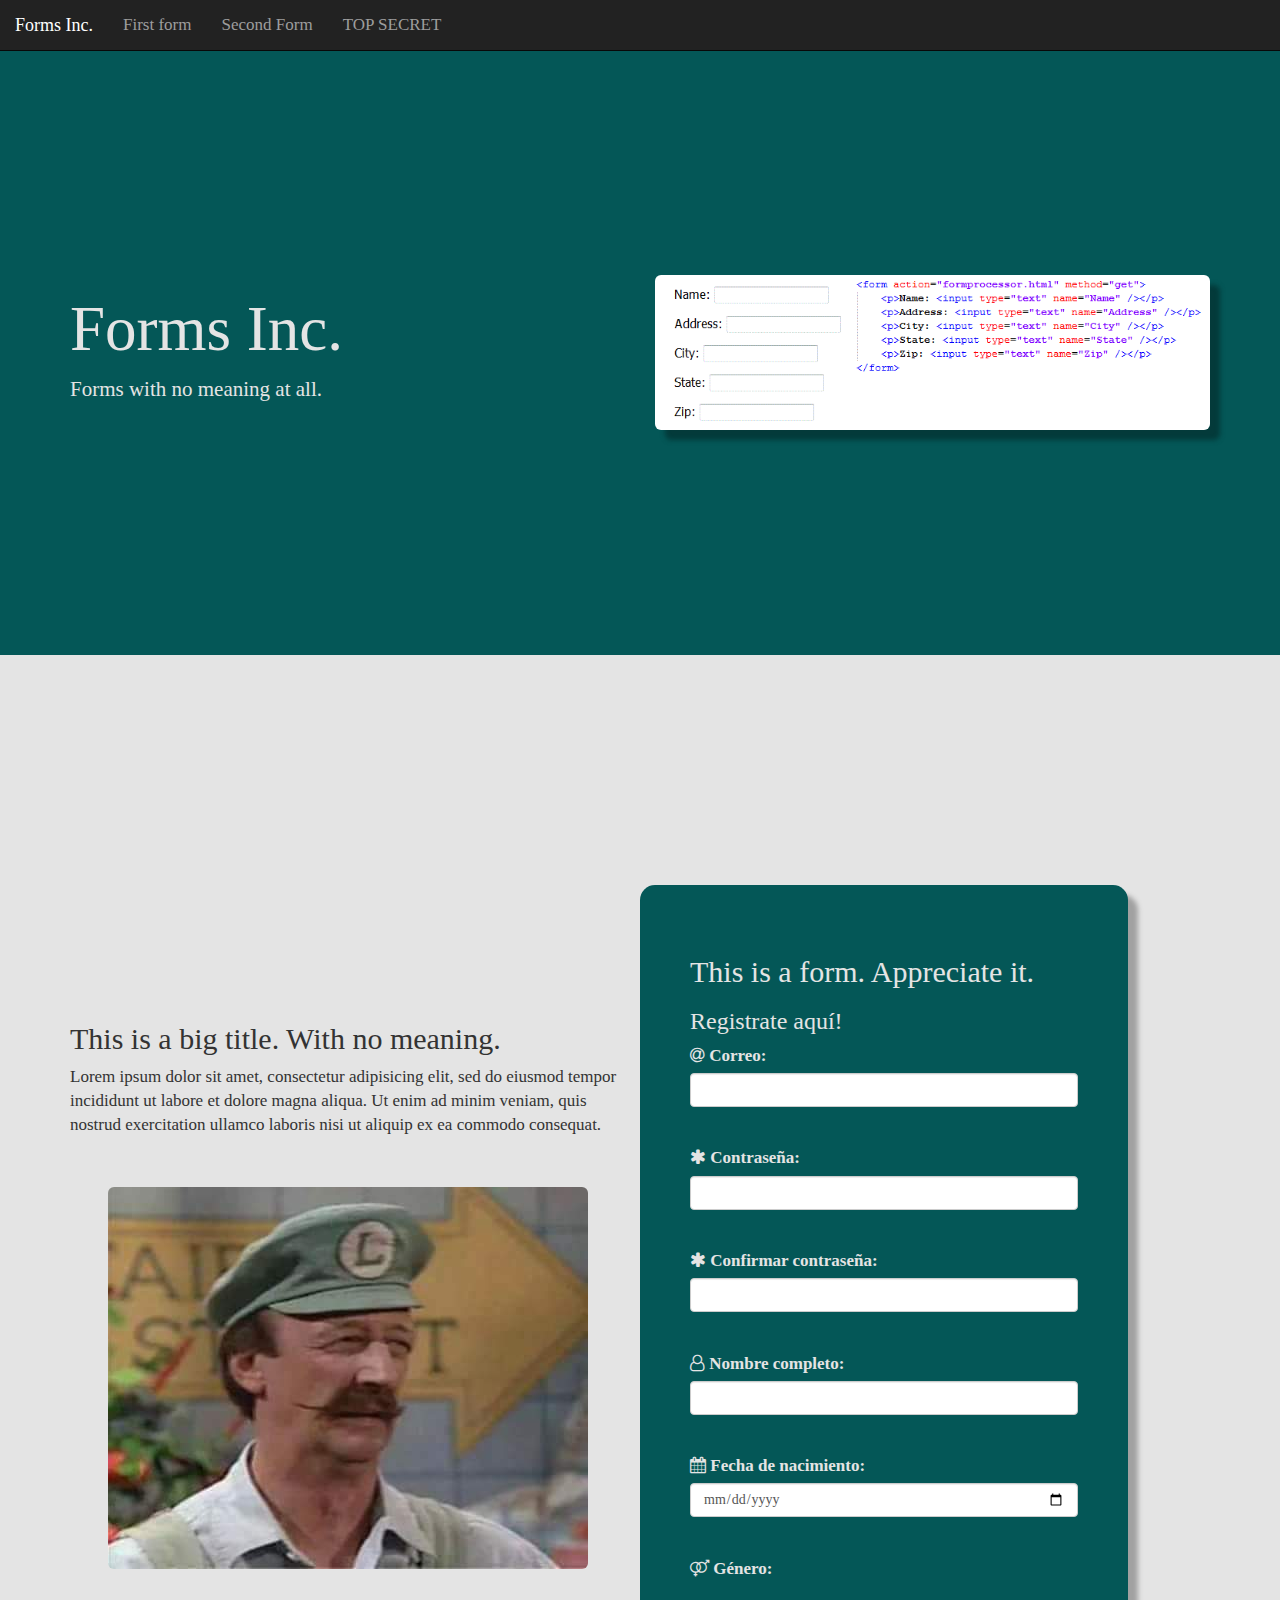
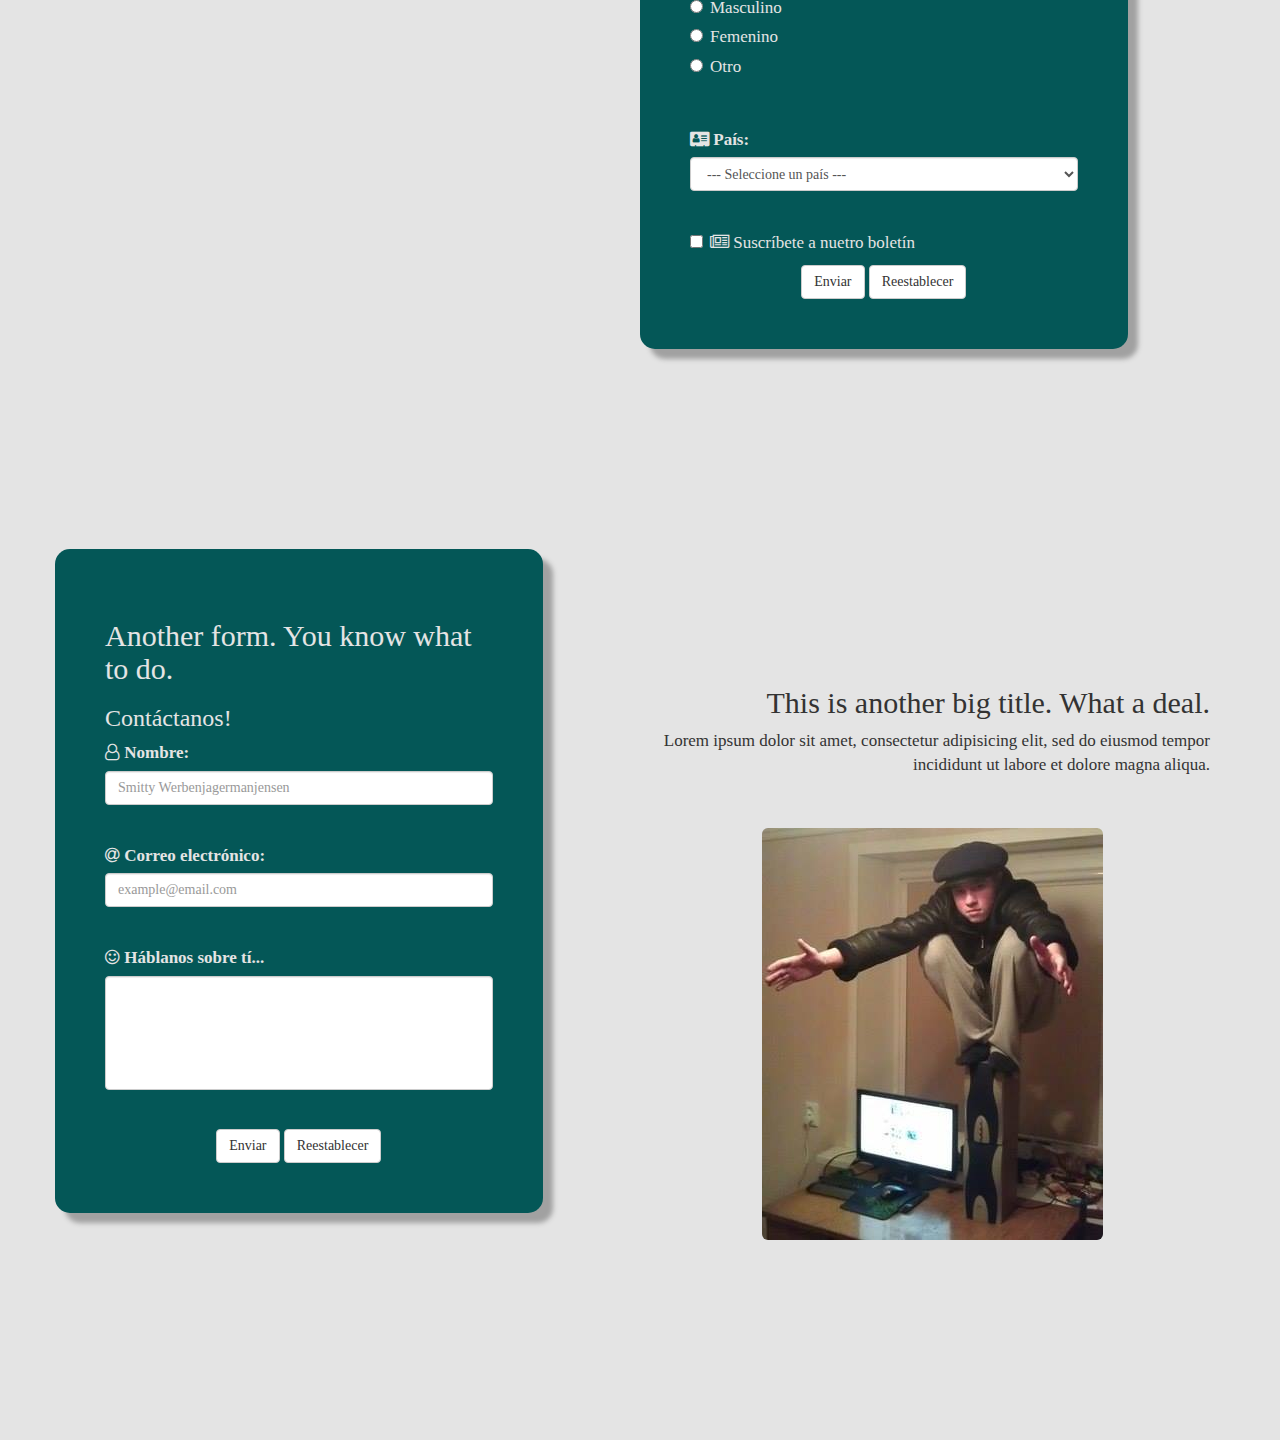
<file: index.html>
<!DOCTYPE html>
<html lang="en">
<head>
    <meta charset="utf-8">
    <meta http-equiv="X-UA-Compatible" content="IE=edge">
    <meta name="viewport" content="width=device-width, initial-scale=1">
    <title>Formularios</title>
    <link href="css/bootstrap.min.css" rel="stylesheet">
    <link href="css/font-awesome.min.css" rel="stylesheet">
    <!-- Custom -->
    <link href="css/style.css" rel="stylesheet">
    <!-- HTML5 shim and Respond.js for IE8 support of HTML5 elements and media queries -->
    <!-- WARNING: Respond.js doesn't work if you view the page via file:// -->
    <!--[if lt IE 9]>
      <script src="https://oss.maxcdn.com/html5shiv/3.7.3/html5shiv.min.js"></script>
      <script src="https://oss.maxcdn.com/respond/1.4.2/respond.min.js"></script>
    <![endif]-->
</head>
<body>
	<!-- HEADER -->
		<header>

			<nav class="navbar navbar-inverse navbar-fixed-top">
			    <div class="container-fluid">
			        <div class="navbar-header">
			            <button type="button" class="navbar-toggle collapsed" data-toggle="collapse" data-target="#bs-example-navbar-collapse-1" aria-expanded="false">
			                <span class="sr-only">Toggle navigation</span>
			                <span class="icon-bar"></span>
			                <span class="icon-bar"></span>
			                <span class="icon-bar"></span>
			            </button>
			            <a class="navbar-brand" href="./index.html">Forms Inc.</a>
			        </div>
			        <div class="collapse navbar-collapse" id="bs-example-navbar-collapse-1">
			            <ul class="nav navbar-nav">
			                <li><a href="./index.html#first">First form</a></li>
			                <li><a href="./index.html#second">Second Form</a></li>
			                <li><a href="./topsecret.html">TOP SECRET</a></li>
			            </ul>
			        </div>
			    </div>
			</nav>

			<div class="jumbotron">
				<div class="container">
					<div class="row">
						<div class="col-sm-6">
							<h1>Forms Inc.</h1>
							<p>Forms with no meaning at all.</p>
						</div>
						<div class="col-sm-6">
							<img src="./img/principal.gif" class="img-responsive img-rounded">
						</div>
					</div>
				</div>
			</div>
		</header>
	
	<!-- MAIN -->
		<main>
			<section id="first">
				<div class="container">
					<div class="row">
						<div class="col-xs-10 col-xs-offset-1 col-sm-8 col-sm-offset-2 col-md-6 col-md-offset-0 ver-align">
							<h2>This is a big title. With no meaning.</h2>
							<p class="text">Lorem ipsum dolor sit amet, consectetur adipisicing elit, sed do eiusmod
							tempor incididunt ut labore et dolore magna aliqua. Ut enim ad minim veniam,
							quis nostrud exercitation ullamco laboris nisi ut aliquip ex ea commodo
							consequat.</p>
							<img src="./img/rly.jpg" class="img-responsive img-rounded center-block">
						</div>
						<div class="col-xs-10 col-xs-offset-1 col-sm-8 col-sm-offset-2 col-md-5 col-md-offset-1 col-lg-offset-0 box">
							<form id="registro" name="registro" action="?form=true" method="post">
								<h2>This is a form. Appreciate it.</h2>
								<h3>Registrate aquí!</h3>
								<div class="mensajes" id="mensajes"></div>
								<div class="form-group">
									<label for="username"><i class="fa fa-at" aria-hidden="true"></i> Correo:</label>
									<input type="email" class="form-control" id="username" name="username" maxlength="30" required>
									<span id='errorUsername' class='error'>Campo Requerido</span>
								</div>
								<div class="form-group">
									<label for="password"><i class="fa fa-asterisk" aria-hidden="true"></i> Contraseña:</label>
									<input type="password" class="form-control" id="password" name="password" minlength="4" maxlength="30" required>
									<span id='errorPassword' class='error'>Campo Requerido</span>
								</div>
								<div class="form-group">
									<label for="password2"><i class="fa fa-asterisk" aria-hidden="true"></i> Confirmar contraseña:</label>
									<input type="password" class="form-control" id="password2" name="password2" maxlength="30" required>
									<span id='errorPassword2' class='error'>Campo Requerido</span>
								</div>
								<div class="form-group">
									<label for="nombre"><i class="fa fa-user-o" aria-hidden="true"></i> Nombre completo:</label>
									<input type="text" class="form-control" id="nombre" name="nombre" minlength="5" maxlength="30" required>
									<span id='errorNombre' class='error'>Campo Requerido</span>
								</div>
								<div class="form-group">
									<label for="nacimiento"><i class="fa fa-calendar" aria-hidden="true"></i> Fecha de nacimiento:</label>
									<input type="date" class="form-control" id="nacimiento" name="nacimiento" min="1901-01-01" max="" required>
									<span id='errorNacimiento' class='error'>Campo Requerido</span>
								</div>
								<div class="form-group">
									<label for="genero"><i class="fa fa-venus-mars" aria-hidden="true"></i> Género:</label>
									<div class="radio">
									    <label>
									        <input type="radio" name="genero" id="genero1" value="M"> Masculino
									    </label>
									</div>
									<div class="radio">
									    <label>
									        <input type="radio" name="genero" id="genero2" value="F"> Femenino
									    </label>
									</div>
									<div class="radio">
									    <label>
									        <input type="radio" name="genero" id="genero3" value="O"> Otro
									    </label>
									</div>
									<span id='errorGenero' class='error'>Campo Requerido</span>
								</div>
								<div class="form-group">
									<label for="pais"><i class="fa fa-address-card" aria-hidden="true"></i> País:</label>
									<select class="form-control" id="pais" name="pais" required>
										<option value="">--- Seleccione un país ---</option>
									</select>
									<span id='errorPais' class='error'>Campo Requerido</span>
								</div>
								<div class="form-group checkbox">
									<label>
										<input type="checkbox" id="recibir" name="recibir" value="1">
										<i class="fa fa-newspaper-o" aria-hidden="true"></i> Suscríbete a nuetro boletín
									</label>
								</div>
								<div class="from-group text-center">
									<input type="submit" class="btn btn-default" value="Enviar">
									<input type="reset" class="btn btn-default" value="Reestablecer">
								</div>
							</form>
						</div>
					</div>
				</div>
			</section>
			<section id="second">
				<div class="container">
					<div class="row">
						<div class="col-xs-10 col-xs-offset-1 col-sm-8 col-sm-offset-2 col-md-offset-0 hidden-md hidden-lg ver-align">
							<h2>This is another big title. What a deal.</h2>
							<p class="text">Lorem ipsum dolor sit amet, consectetur adipisicing elit, sed do eiusmod
							tempor incididunt ut labore et dolore magna aliqua.</p>
							<img src="./img/yass.jpg" class="img-responsive img-rounded center-block">
						</div>
						<div class="col-xs-10 col-xs-offset-1 col-sm-8 col-sm-offset-2 col-md-5 col-md-offset-0 box">
							<form id="contactanos" name="contactanos" action="?contactanos=true" method="post">
								<h2>Another form. You know what to do.</h2>
								<h3>Contáctanos!</h3>
								<div class="mensajes" id="conmensajes"></div>
								<div class="form-group">
									<label for="connombre"><i class="fa fa-user-o" aria-hidden="true"></i> Nombre:</label>
									<input type="text" class="form-control" id="connombre" name="connombre" maxlength="30" placeholder="Smitty Werbenjagermanjensen" required>
									<span id='errorConnombre' class='error'>Campo Requerido</span>
								</div>
								<div class="form-group">
									<label for="concorreo"><i class="fa fa-at" aria-hidden="true"></i> Correo electrónico:</label>
									<input type="email" class="form-control" id="concorreo" name="concorreo" placeholder="example@email.com" maxlength="30" required>
									<span id='errorConcorreo' class='error'>Campo Requerido</span>
								</div>
								<div class="form-group">
									<label for="coninfo"><i class="fa fa-smile-o" aria-hidden="true"></i> Háblanos sobre tí...</label>
									<textarea class="form-control" id="coninfo" class="coninfo" rows="5" minlength="10" maxlength="100" required></textarea>
									<span id='errorConinfo' class='error'>Campo Requerido</span>
								</div>
								<div class="from-group text-center">
									<input type="submit" class="btn btn-default" value="Enviar">
									<input type="reset" class="btn btn-default" value="Reestablecer">
								</div>
							</form>
						</div>
						<div class="hidden-xs hidden-sm col-md-6 col-md-offset-1 ver-align text-right">
							<h2>This is another big title. What a deal.</h2>
							<p class="text">Lorem ipsum dolor sit amet, consectetur adipisicing elit, sed do eiusmod
							tempor incididunt ut labore et dolore magna aliqua.</p>
							<img src="./img/yass.jpg" class="img-responsive img-rounded center-block">
						</div>
					</div>
				</div>
			</section>
		</main>

	<!-- FOOTER -->
		<footer>
			
		</footer>


    <script src="js/jquery.min.js"></script>
    <script src="js/bootstrap.min.js"></script>
	<script src="js/script.js"></script>
</body>
</html>
</file>
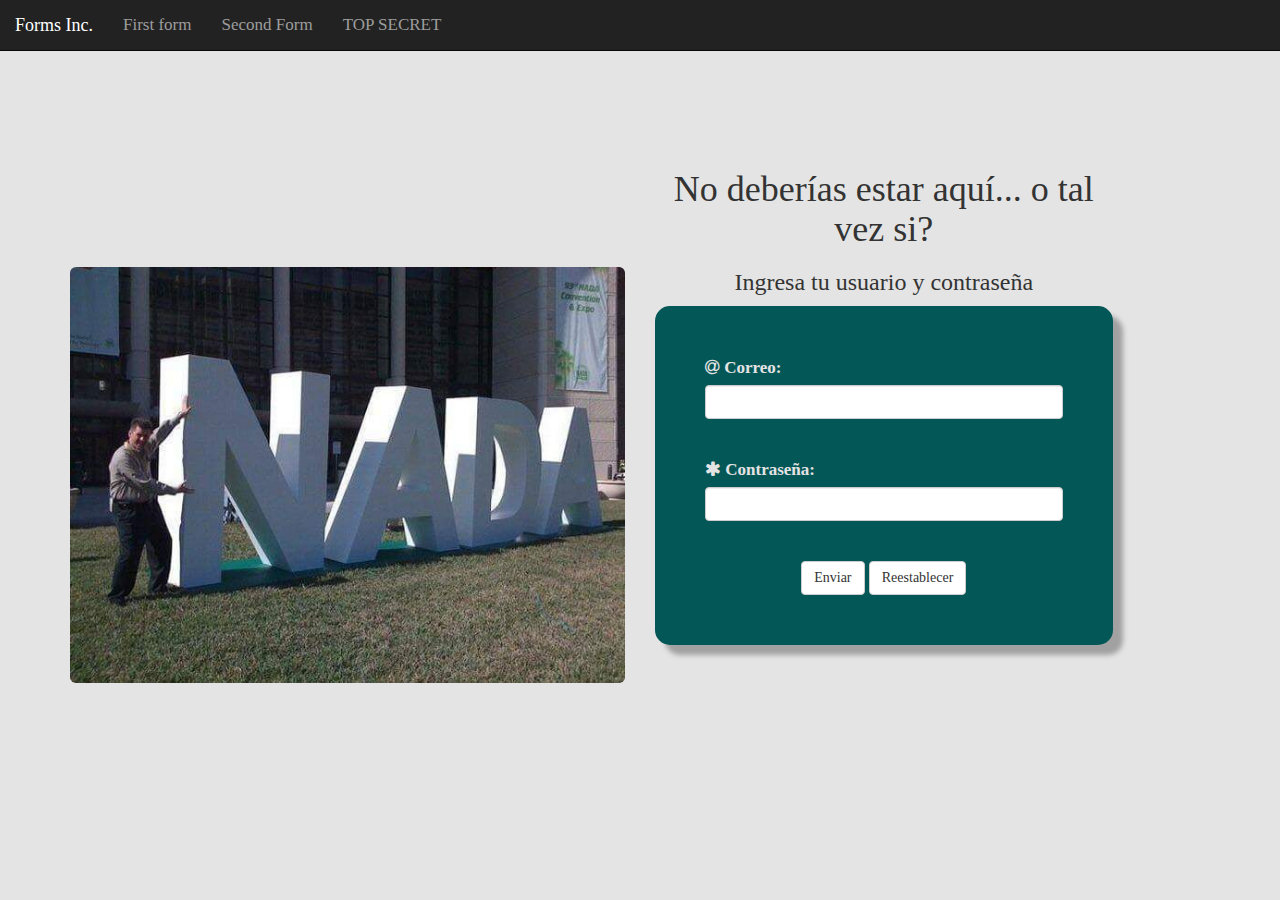
<file: topsecret.html>
<!DOCTYPE html>
<html lang="en">
<head>
    <meta charset="utf-8">
    <meta http-equiv="X-UA-Compatible" content="IE=edge">
    <meta name="viewport" content="width=device-width, initial-scale=1">
    <title>Formularios</title>
    <link href="css/bootstrap.min.css" rel="stylesheet">
    <link href="css/font-awesome.min.css" rel="stylesheet">
    <!-- Custom -->
    <link href="css/style.css" rel="stylesheet">
    <!-- HTML5 shim and Respond.js for IE8 support of HTML5 elements and media queries -->
    <!-- WARNING: Respond.js doesn't work if you view the page via file:// -->
    <!--[if lt IE 9]>
      <script src="https://oss.maxcdn.com/html5shiv/3.7.3/html5shiv.min.js"></script>
      <script src="https://oss.maxcdn.com/respond/1.4.2/respond.min.js"></script>
    <![endif]-->
</head>
<body>
	<!-- HEADER -->
		<header>
			<nav class="navbar navbar-inverse navbar-fixed-top">
			    <div class="container-fluid">
			        <div class="navbar-header">
			            <button type="button" class="navbar-toggle collapsed" data-toggle="collapse" data-target="#bs-example-navbar-collapse-1" aria-expanded="false">
			                <span class="sr-only">Toggle navigation</span>
			                <span class="icon-bar"></span>
			                <span class="icon-bar"></span>
			                <span class="icon-bar"></span>
			            </button>
			            <a class="navbar-brand" href="./index.html">Forms Inc.</a>
			        </div>
			        <div class="collapse navbar-collapse" id="bs-example-navbar-collapse-1">
			            <ul class="nav navbar-nav">
			                <li><a href="./index.html#first">First form</a></li>
			                <li><a href="./index.html#second">Second Form</a></li>
			                <li><a href="./topsecret.html">TOP SECRET</a></li>
			            </ul>
			        </div>
			    </div>
			</nav>
		</header>
	
	<!-- MAIN -->
		<main>
			<section id="third">
				<div class="container">
					<div class="row">
						<div class="col-xs-10 col-xs-offset-1 col-sm-8 col-sm-offset-2 col-md-6 col-md-offset-0 ver-align">
							<img src="./img/nothing.jpg" class="img-responsive img-rounded center-block">
						</div>
						<div class="col-xs-10 col-xs-offset-1 col-sm-8 col-sm-offset-2 col-md-5 col-md-offset-1 col-lg-offset-0">
							<div class="text-center">
								<h1>No deberías estar aquí... o tal vez si?</h1>
								<h3>Ingresa tu usuario y contraseña</h3>
							</div>
							<div class="box">
								<form id="secret" name="secret" action="?secret=true" method="post">
									<div class="mensajes" id="conmensajes"></div>
									<div class="form-group">
										<label for="username"><i class="fa fa-at" aria-hidden="true"></i> Correo:</label>
										<input type="text" class="form-control" id="username" name="username" maxlength="30" required>
										<span id='errorUsername' class='error'>Campo Requerido</span>
									</div>
									<div class="form-group">
										<label for="password"><i class="fa fa-asterisk" aria-hidden="true"></i> Contraseña:</label>
										<input type="password" class="form-control" id="password" name="password" minlength="5" maxlength="30" required>
										<span id='errorPassword' class='error'>Campo Requerido</span>
									</div>
									<div class="from-group text-center">
										<input type="submit" class="btn btn-default" value="Enviar">
										<input type="reset" class="btn btn-default" value="Reestablecer">
									</div>
								</form>
							</div>
						</div>

					</div>
				</div>
			</section>
		</main>

	<!-- FOOTER -->
		<footer>
			
		</footer>


    <script src="js/jquery.min.js"></script>
    <script src="js/bootstrap.min.js"></script>
	<script src="js/script.js"></script>
</body>
</html>
</file>
<file: css/style.css>
body{
	padding-top: 50px;
	font-family: "Century Gothic";
	background-color: #E4E4E4;
	font-size: 1.7em;
}

	header{
		background-color: #045757;
		color: #E4E4E4;
	}

		nav{
			background-color: #222222 !important;
		}

	main{
		padding-top: 100px;
		padding-bottom: 100px;
	}

	  @media screen and (max-width: 425px) {
	      main{
	      	padding-top: 20px;
	      	padding-bottom: 50px;
	      }
	  }

		section{
			padding: 100px 0 100px 0;
		}

			textarea {
			   resize: none;
			}

			.text{
				margin-bottom: 50px !important;
			}

			.jumbotron{
				background-color: transparent !important;
				padding: 25vh 0 25vh 0;
			}

				.jumbotron img{
					box-shadow: 10px 10px 5px #033A3A;
				}

			.box{
				background-color: #045757;
				box-shadow: 10px 10px 5px #A1A1A1;
				color: #E4E4E4;
				border-radius: 15px;
				padding: 50px;
			}

				@media screen and (max-width: 425px) {
					.box{
						padding: 20px;
					}
				}

			.ver-align{
				margin-top: 10%;
			}

				@media screen and (max-width: 991px) {
					.ver-align{
						margin-top: 0;
						margin-bottom: 50px;
					}
				}

			.mensajes{
				color: #FFF;
				font-style: italic;
				font-size: 14px;
				padding: 0;
			}

			.error {
				color: #F00;
				font-style: italic;
				font-size: 10px;
				visibility: hidden;
				margin: 2px 0 0 0;
				padding: 0;
			}

	#third{
		padding-top: 0;
	}

/* CUSTOM */

/*headnavbar{
	color: #222222;
}

jumbothing{
	color: #045757;
}

allbody{
	color: #044343;
}

background{
	color: #E4E4E4;
}*/
</file>
